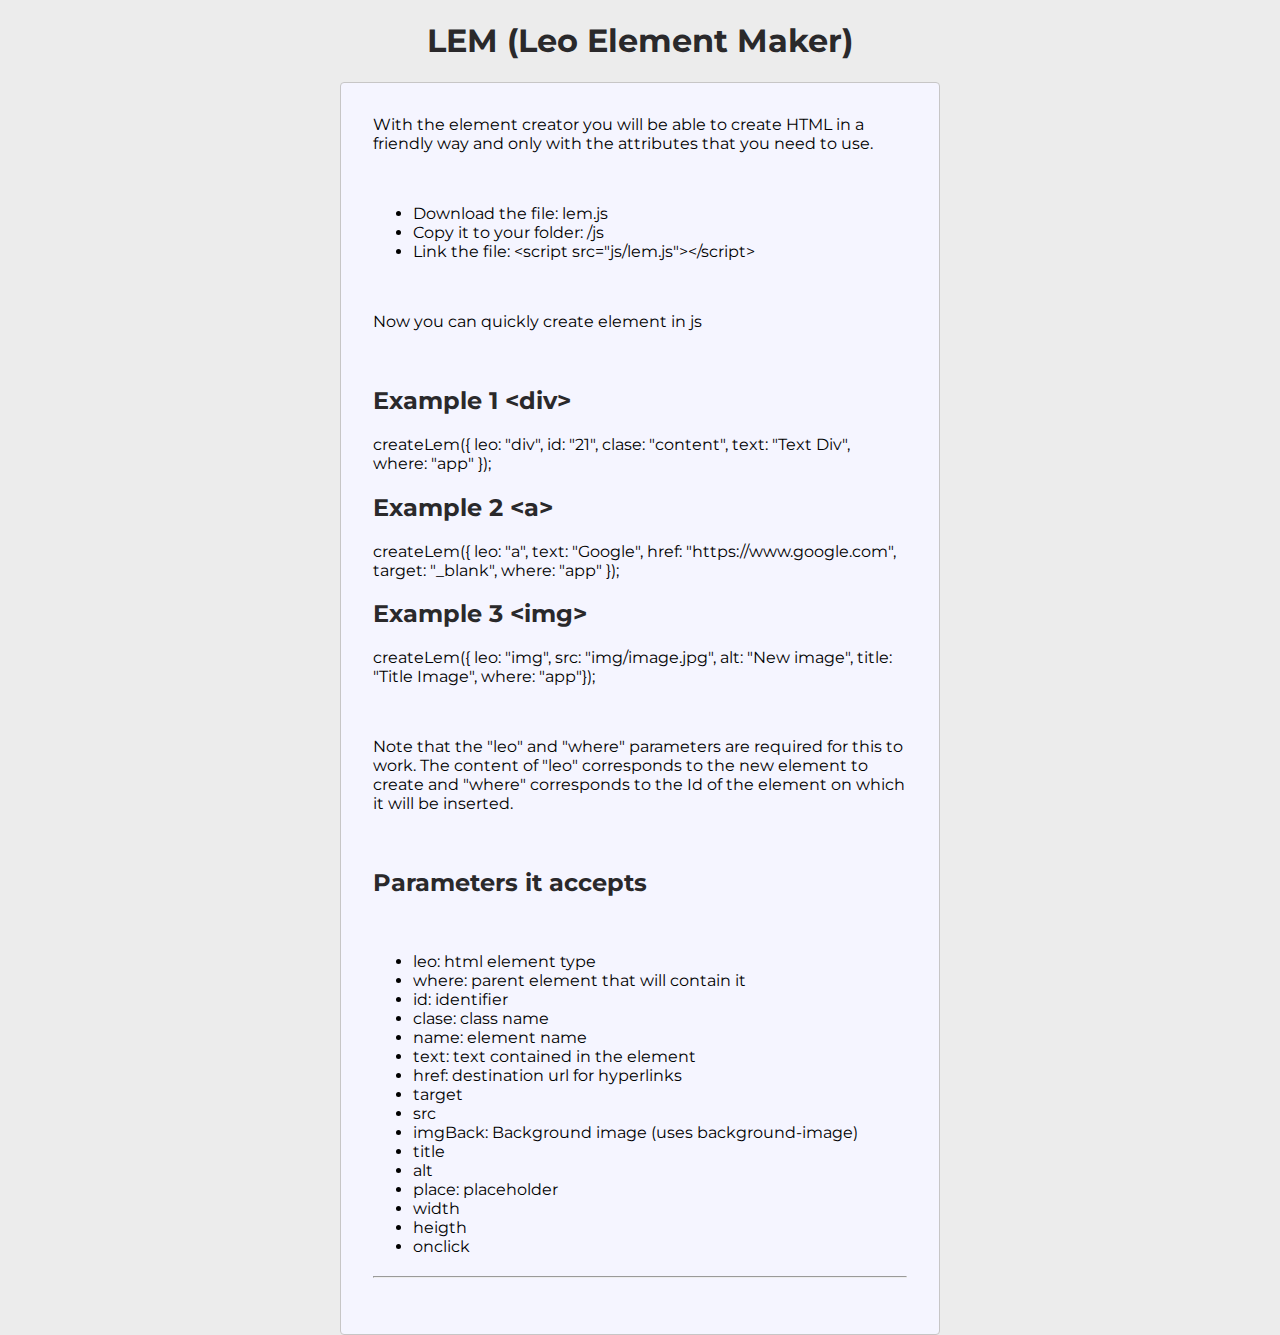
<file: ElementCreator/index.html>
<!DOCTYPE html>
<html lang="es">
<head>
    <meta charset="UTF-8">
    <meta name="viewport" content="width=device-width, initial-scale=1.0">
    <title>LEM - Leo Element Maker</title>
    <link rel="stylesheet" href="style.css">
    <link href="https://fonts.googleapis.com/css2?family=Montserrat:wght@300;400;500&display=swap" rel="stylesheet">
    <style>

    </style>
</head>
<body id="app">
    <h1 class="center">LEM (Leo Element Maker)</h1>
    <div class="container">
        <p>With the element creator you will be able to create HTML in a friendly way and only with the attributes that you need to use.</p>
        <br>
        <ul>
          <li>Download the file: lem.js</li>
          <li>Copy it to your folder: /js</li>
          <li>Link the file: &lt;script src="js/lem.js"&gt;&lt;/script&gt;</li>
        </ul>
        <br>
        <p>Now you can quickly create element in js</p>
        <br>
        <h2>Example 1 &lt;div&gt</h2>
          <p>createLem({ leo: "div", id: "21", clase: "content", text: "Text Div", where: "app" });</p>
        <h2>Example 2 &lt;a&gt</h2>
          <p>createLem({ leo: "a", text: "Google", href: "https://www.google.com", target: "_blank", where: "app" });</p>
        <h2>Example 3 &lt;img&gt</h2>
          <p>createLem({ leo: "img", src: "img/image.jpg", alt: "New image", title: "Title Image", where: "app"});</p>

        <br>
        <p>Note that the "leo" and "where" parameters are required for this to work. The content of "leo" corresponds to the new element to create and "where" corresponds to the Id of the element on which it will be inserted.</p>
        <br>
        <h2>Parameters it accepts</h2>
        <br>
        <ul>
          <li>leo: html element type</li>
          <li>where: parent element that will contain it</li>
          <li>id: identifier</li>
          <li>clase: class name</li>
          <li>name: element name</li>
          <li>text: text contained in the element</li>
          <li>href: destination url for hyperlinks</li>
          <li>target</li>
          <li>src</li>
          <li>imgBack: Background image (uses background-image)</li>
          <li>title</li>
          <li>alt</li>
          <li>place: placeholder</li>
          <li>width</li>
          <li>heigth</li>
          <li>onclick</li>
        </ul>
        <hr>

    </div>
    <script src="lem.js"></script>
</body>
</html>
</file>
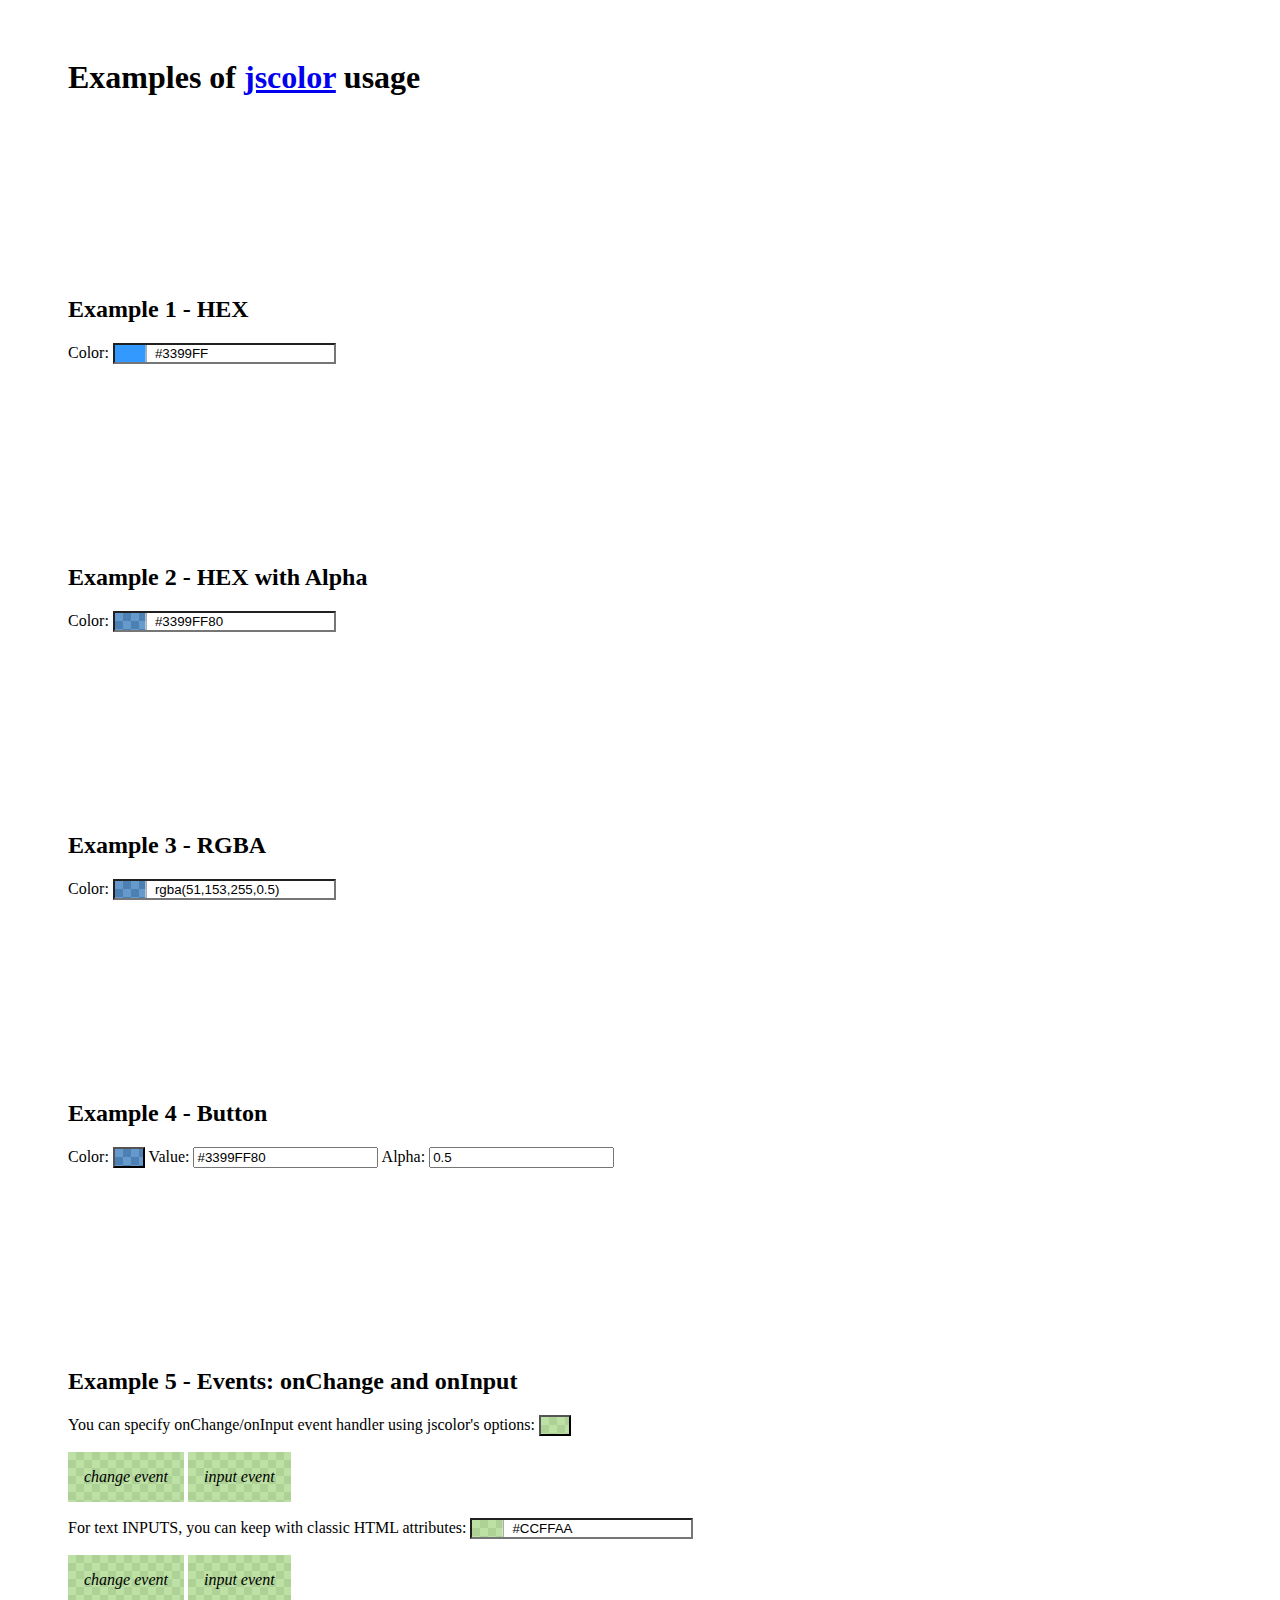
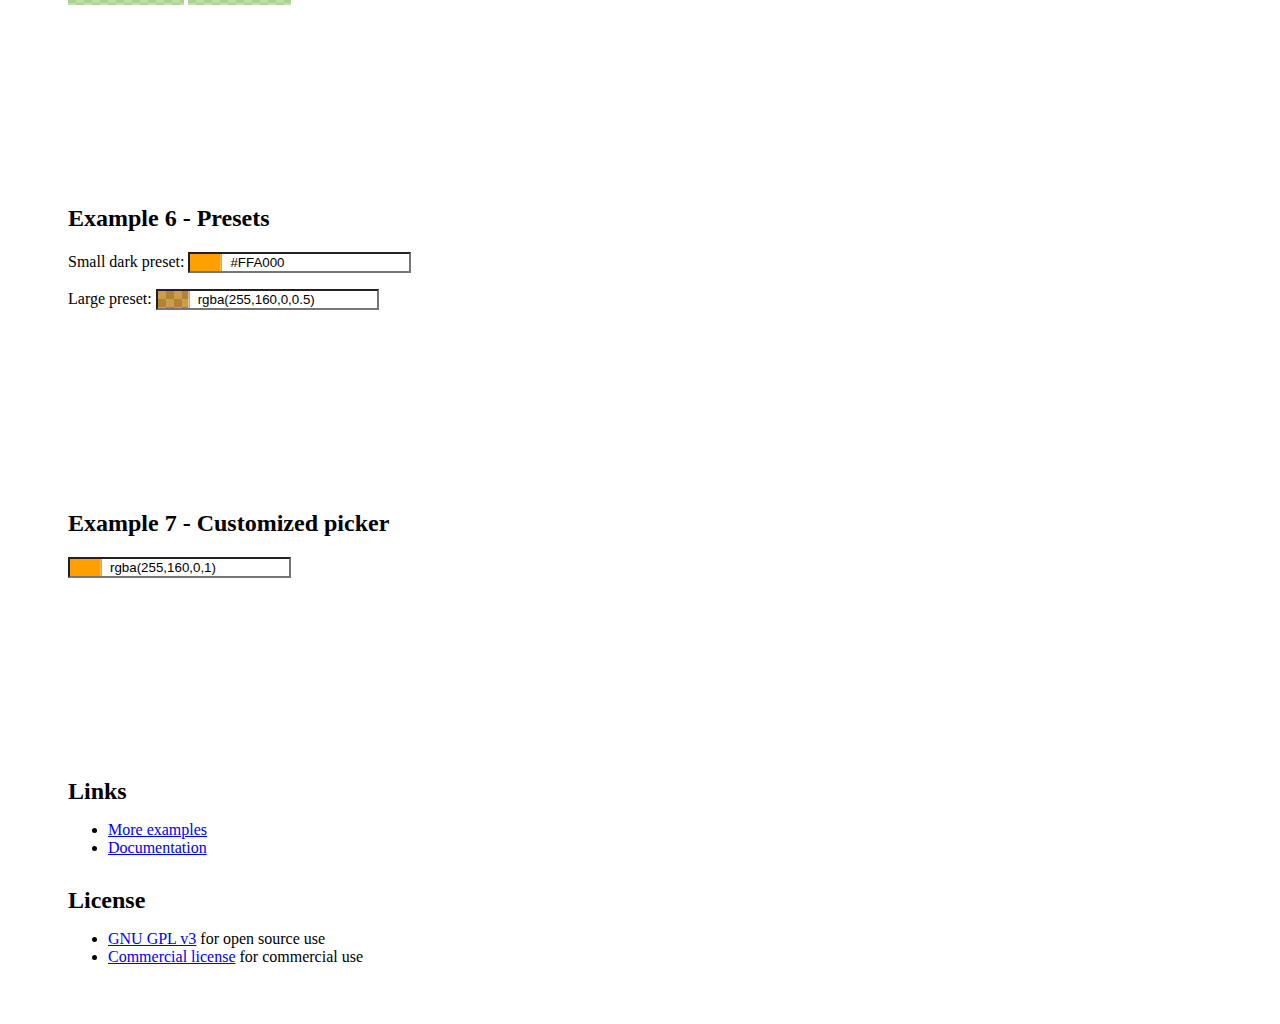
<file: IA_BackColor/index.html>
<!DOCTYPE html>
<html lang="en">
<head>
	<title>jscolor Examples</title>
	<style>
		body { padding: 30px 60px 30px; }
		h2, footer { margin: 200px 0 20px; }
		footer h2 { margin: 30px 0 15px; }
	</style>
</head>
<body>


	<h1>Examples of <a href="https://jscolor.com/" target="_blank">jscolor</a> usage</h1>





	<script src="jscolor.js"></script>





	<script>
	// Here we can adjust defaults for all color pickers on page:
	jscolor.presets.default = {
		palette: [
			'#000000', '#7d7d7d', '#870014', '#ec1c23', '#ff7e26', '#fef100', '#22b14b', '#00a1e7', '#3f47cc', '#a349a4',
			'#ffffff', '#c3c3c3', '#b87957', '#feaec9', '#ffc80d', '#eee3af', '#b5e61d', '#99d9ea', '#7092be', '#c8bfe7',
		],
		//paletteCols: 12,
		//hideOnPaletteClick: true,
		//width: 271,
		//height: 151,
		//position: 'right',
		//previewPosition: 'right',
		//backgroundColor: 'rgba(51,51,51,1)', controlBorderColor: 'rgba(153,153,153,1)', buttonColor: 'rgba(240,240,240,1)',
	}
	</script>





	<h2>Example 1 - HEX</h2>

	Color: <input value="3399FF" data-jscolor="{}">





	<h2>Example 2 - HEX with Alpha</h2>

	Color: <input value="3399FF80" data-jscolor="{}">





	<h2>Example 3 - RGBA</h2>

	Color: <input value="rgba(51,153,255,0.5)" data-jscolor="{}">





	<h2>Example 4 - Button</h2>

	Color: <button data-jscolor="{valueElement:'#val4', alphaElement:'#alp4'}"></button>
	Value: <input id="val4" value="#3399FF80">
	Alpha: <input id="alp4">





	<h2>Example 5 - Events: onChange and onInput</h2>

	<p>
		You can specify onChange/onInput event handler using jscolor's options:
		<button data-jscolor="{
			onChange: 'update(this, \'#pr1\')',
			onInput: 'update(this, \'#pr2\')',
			alpha:0.7, value:'CCFFAA'}"></button>
	</p>
	<em id="pr1" style="display:inline-block; padding:1em;">change event</em>
	<em id="pr2" style="display:inline-block; padding:1em;">input event</em>

	<p>
		For text INPUTS, you can keep with classic HTML attributes:
		<input onChange="update(this.jscolor, '#pr3')" onInput="update(this.jscolor, '#pr4')" value="CCFFAA" data-jscolor="{alpha:0.7}">
	</p>
	<em id="pr3" style="display:inline-block; padding:1em;">change event</em>
	<em id="pr4" style="display:inline-block; padding:1em;">input event</em>

	<script>
	function update(picker, selector) {
		document.querySelector(selector).style.background = picker.toBackground()
	}

	// triggers 'onInput' and 'onChange' on all color pickers when they are ready
	jscolor.trigger('input change');
	</script>





	<h2>Example 6 - Presets</h2>

	<p>
		Small dark preset:
		<input value="FFA000" data-jscolor="{preset:'small dark', position:'right'}">
	</p>

	<p>
		Large preset:
		<input value="rgba(255,160,0,0.5)" data-jscolor="{preset:'large', position:'right'}">
	</p>





	<h2>Example 7 - Customized picker</h2>

	<input value="rgba(255,160,0,1.0)" data-jscolor="{
		position: 'right', width: 181, height: 121,
		palette: '#fff #fcd #fdc #ffc #dfc #dff #cdf #dcf #ccc', paletteCols: 9, paletteHeight: 25,
		padding: 10, sliderSize: 25, borderRadius: 5,
		borderWidth: 0, controlBorderWidth: 1, pointerBorderWidth: 2,
		borderColor: '#000', controlBorderColor: '#AAA', backgroundColor: '#F3F3F3', shadowColor: 'rgba(0,0,0,.4)',
		closeButton: true, closeText: 'OK', buttonColor: '#333',
	}">





	<footer>

		<h2>Links</h2>
		<ul>
			<li><a href="https://jscolor.com/examples/" target="_blank">More examples</a></li>
			<li><a href="https://jscolor.com/docs/" target="_blank">Documentation</a></li>
		</ul>

		<h2>License</h2>
		<ul>
			<li><a href="http://www.gnu.org/licenses/gpl-3.0.txt" target="_blank">GNU GPL v3</a> for open source use</li>
			<li><a href="https://jscolor.com/download/#licenses" target="_blank">Commercial license</a> for commercial use</li>
		</ul>

	</footer>


</body>
</html>
</file>
<file: ElementCreator/style.css>
:root {
    box-sizing: border-box;
}
*, *::before, *::after {
    box-sizing: inherit;
}
body {
    font-family: 'Montserrat'!important;
    margin: 0 2rem;
    background-color: rgb(236, 236, 236);
}
h1, h2, h3, h4 {
    color: rgb(42, 41, 43);
}
p, a, ul, li, ol, td, input, button {
    font-weight: 400;
}
hr { margin: 20px 0px 40px 0px; }
.center {
    text-align: center;
}
.container {
    max-width: 600px;
    margin-left: auto;
    margin-right: auto;
    background-color: rgb(245, 245, 255);
    padding: 1rem 2rem;
    border: .5px solid rgb(199, 198, 198);
    border-radius: 4px;
}

button {
    padding: .5rem .75rem;
    cursor: pointer;
    background-color: #0ba744;
    color: white;
    border-radius: 4px;
    border: none;
    margin: 0 auto;
    display: block;
    transition: background-color .2s ease;
}
button:hover {
    background-color: #12873d
}
</file>
